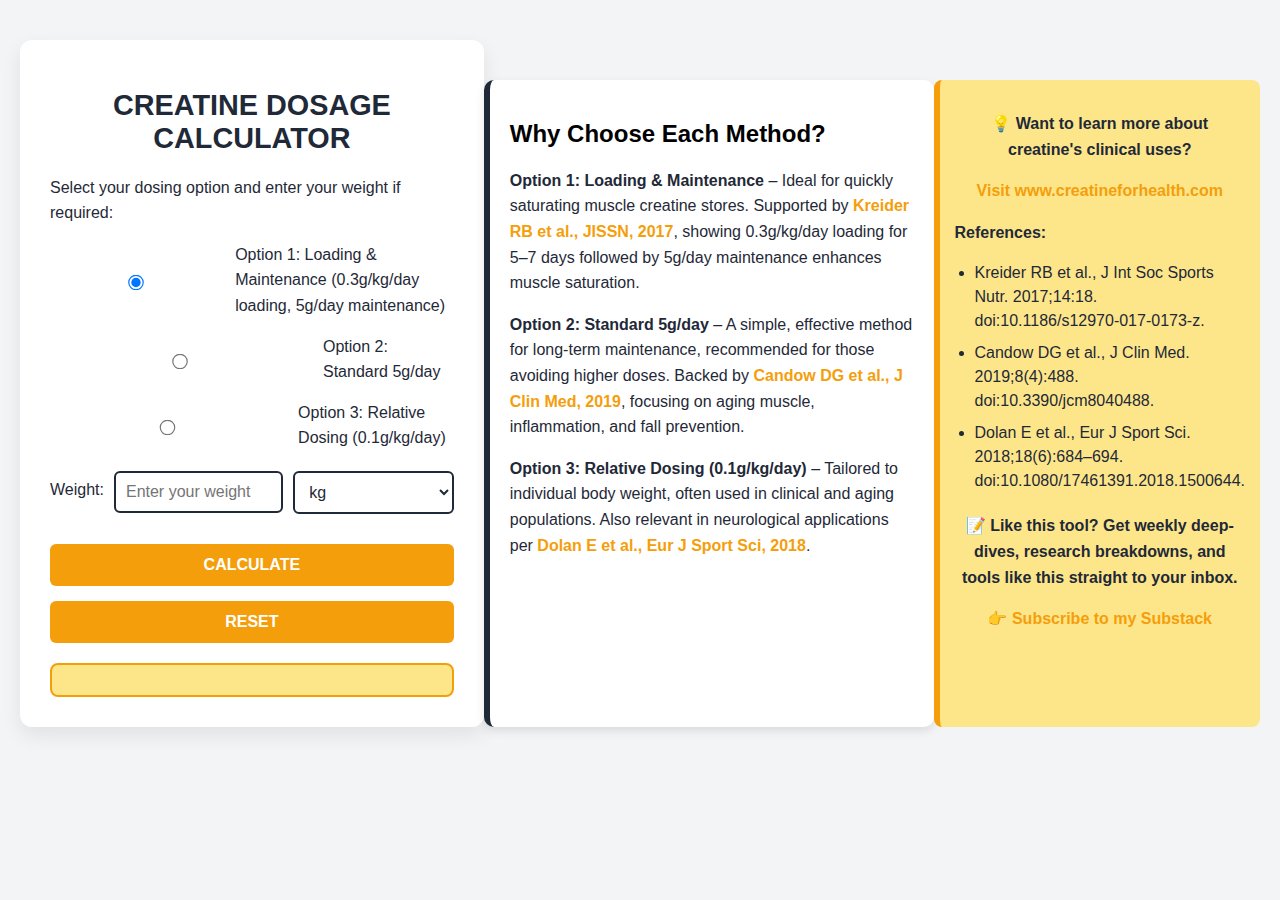
<file: index.html>
<!DOCTYPE html>
<html lang="en">
<head>
    <meta charset="UTF-8">
    <meta name="viewport" content="width=device-width, initial-scale=1.0">
    <title>Creatine Dosage Calculator</title>
    <link rel="stylesheet" href="styles.css">
</head>
<body>
    <div class="container">
        <h1>Creatine Dosage Calculator</h1>
        <p>Select your dosing option and enter your weight if required:</p>

        <div class="input-group">
            <input type="radio" id="option1" name="dosingOption" value="loadingMaintenance" checked onclick="toggleWeightInput()">
            <label for="option1">Option 1: Loading & Maintenance (0.3g/kg/day loading, 5g/day maintenance)</label>
        </div>

        <div class="input-group">
            <input type="radio" id="option2" name="dosingOption" value="standard" onclick="toggleWeightInput()">
            <label for="option2">Option 2: Standard 5g/day</label>
        </div>

        <div class="input-group">
            <input type="radio" id="option3" name="dosingOption" value="relative" onclick="toggleWeightInput()">
            <label for="option3">Option 3: Relative Dosing (0.1g/kg/day)</label>
        </div>

        <div id="weightInput" class="input-group">
            <label for="weight">Weight:</label>
            <input type="number" id="weight" min="1" step="0.1" placeholder="Enter your weight">
            <select id="unit">
                <option value="kg" selected>kg</option>
                <option value="lbs">lbs</option>
            </select>
        </div>

        <button onclick="calculateDosage()">Calculate</button>
        <button onclick="resetCalculator()">Reset</button>
        <div id="result"></div>
    </div>

    <div id="explanations" class="container">
        <h2>Why Choose Each Method?</h2>
        <p><strong>Option 1: Loading & Maintenance</strong> – Ideal for quickly saturating muscle creatine stores. Supported by <a href="https://pubmed.ncbi.nlm.nih.gov/28615996/" target="_blank">Kreider RB et al., JISSN, 2017</a>, showing 0.3g/kg/day loading for 5–7 days followed by 5g/day maintenance enhances muscle saturation.</p>
        <p><strong>Option 2: Standard 5g/day</strong> – A simple, effective method for long-term maintenance, recommended for those avoiding higher doses. Backed by <a href="https://pubmed.ncbi.nlm.nih.gov/30978926/" target="_blank">Candow DG et al., J Clin Med, 2019</a>, focusing on aging muscle, inflammation, and fall prevention.</p>
        <p><strong>Option 3: Relative Dosing (0.1g/kg/day)</strong> – Tailored to individual body weight, often used in clinical and aging populations. Also relevant in neurological applications per <a href="https://onlinelibrary.wiley.com/doi/10.1080/17461391.2018.1500644" target="_blank">Dolan E et al., Eur J Sport Sci, 2018</a>.</p>
    </div>

    <div id="suggestion">
        <p>💡 Want to learn more about creatine's clinical uses?</p>
        <p><a href="https://www.creatineforhealth.com" target="_blank">Visit www.creatineforhealth.com</a></p>
        <div id="references">
            <p><strong>References:</strong></p>
            <ul>
                <li><a href="https://pubmed.ncbi.nlm.nih.gov/28615996/" target="_blank">Kreider RB et al., J Int Soc Sports Nutr. 2017;14:18. doi:10.1186/s12970-017-0173-z.</a></li>
                <li><a href="https://pubmed.ncbi.nlm.nih.gov/30978926/" target="_blank">Candow DG et al., J Clin Med. 2019;8(4):488. doi:10.3390/jcm8040488.</a></li>
                <li><a href="https://onlinelibrary.wiley.com/doi/10.1080/17461391.2018.1500644" target="_blank">Dolan E et al., Eur J Sport Sci. 2018;18(6):684–694. doi:10.1080/17461391.2018.1500644.</a></li>
            </ul>
        </div>
        <div style="margin-top: 20px;">
            <p>📝 Like this tool? Get weekly deep-dives, research breakdowns, and tools like this straight to your inbox.</p>
            <p><a href="https://propstmetabolichealth.substack.com" target="_blank">👉 Subscribe to my Substack</a></p>
        </div>
    </div>

    <script>
        function toggleWeightInput() {
            const selectedOption = document.querySelector('input[name="dosingOption"]:checked').value;
            const weightInputDiv = document.getElementById('weightInput');
            weightInputDiv.style.display = (selectedOption === 'standard') ? 'none' : 'flex';
            document.getElementById('result').textContent = '';
        }

        function calculateDosage() {
            const selectedOption = document.querySelector('input[name="dosingOption"]:checked').value;
            const weight = parseFloat(document.getElementById('weight').value);
            const unit = document.getElementById('unit').value;
            let weightKg = weight;
            if (unit === 'lbs') {
                weightKg = weight / 2.20462;
            }
            let resultText = '';

            if (selectedOption === 'loadingMaintenance') {
                if (isNaN(weightKg) || weightKg <= 0) {
                    resultText = 'Please enter a valid weight.';
                } else {
                    const loadingDose = (weightKg * 0.3).toFixed(1);
                    resultText = `Loading Phase: ${loadingDose}g/day (divide into 4 doses) for 5-7 days.<br>Maintenance Phase: 5g/day thereafter.`;
                }
            } else if (selectedOption === 'standard') {
                resultText = 'Your recommended daily creatine dosage is 5g/day.';
            } else if (selectedOption === 'relative') {
                if (isNaN(weightKg) || weightKg <= 0) {
                    resultText = 'Please enter a valid weight.';
                } else {
                    const relativeDose = (weightKg * 0.1).toFixed(1);
                    resultText = `Your recommended daily creatine dosage is ${relativeDose}g/day.`;
                }
            }
            document.getElementById('result').innerHTML = resultText;
        }

        function resetCalculator() {
            document.getElementById('weight').value = '';
            document.getElementById('unit').value = 'kg';
            document.getElementById('option1').checked = true;
            document.getElementById('result').textContent = '';
            toggleWeightInput();
        }

        toggleWeightInput();
    </script>
</body>
</html>
</file>
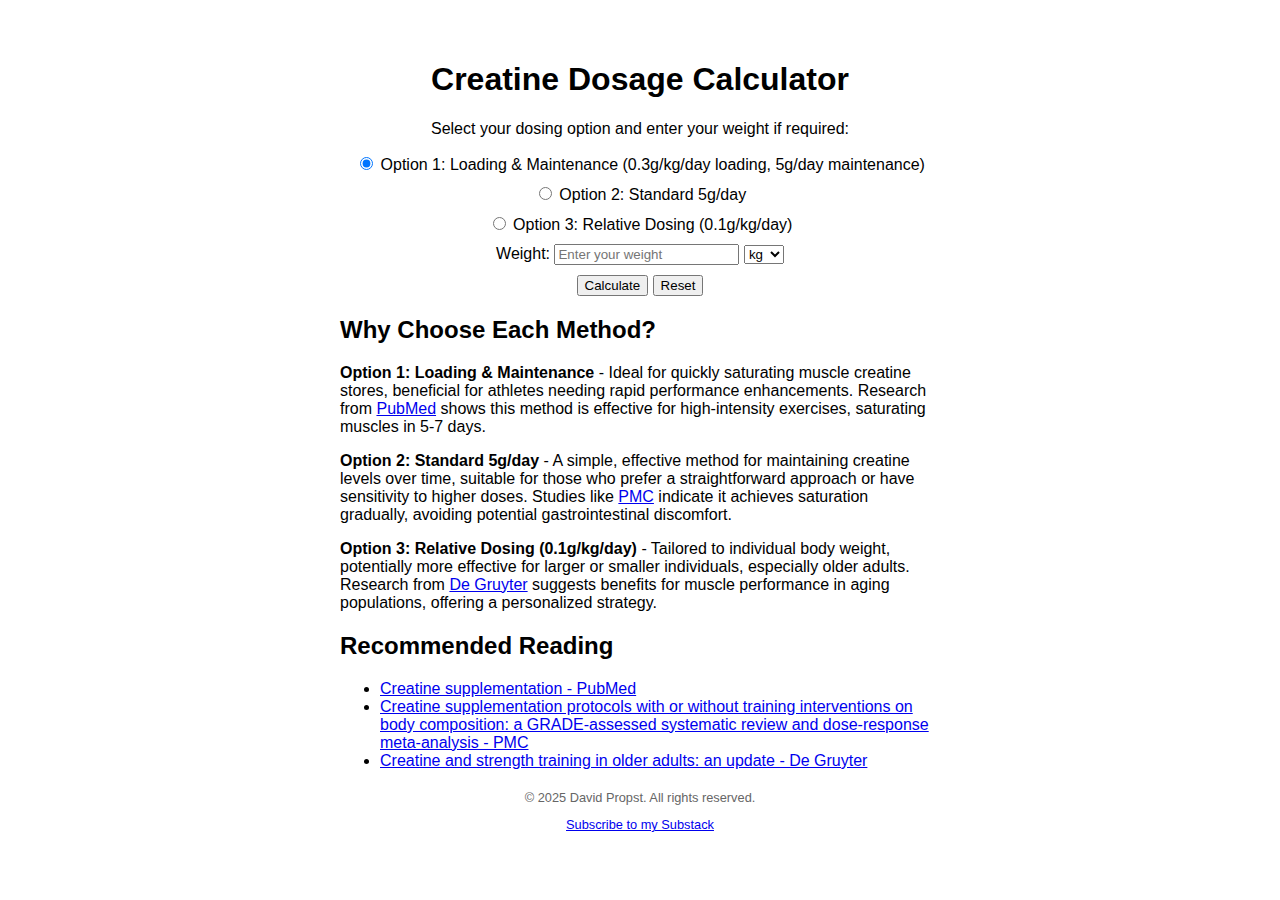
<file: creatine_calculator.html>
<!DOCTYPE html>
<html lang="en">
<head>
    <meta charset="UTF-8">
    <meta name="viewport" content="width=device-width, initial-scale=1.0">
    <title>Creatine Dosage Calculator</title>
    <style>
        body {
            font-family: Arial, sans-serif;
            max-width: 600px;
            margin: 20px auto;
            padding: 20px;
            text-align: center;
        }
        .input-group {
            margin: 10px 0;
        }
        #weightInput {
            display: none; /* Hidden by default, shown for options 1 and 3 */
        }
        #result {
            margin-top: 20px;
            font-weight: bold;
        }
        #explanations {
            margin-top: 20px;
            text-align: left;
        }
        #recommended-reading {
            margin-top: 20px;
            text-align: left;
        }
        footer {
            margin-top: 20px;
            font-size: 0.8em;
            color: #666;
        }
    </style>
</head>
<body>
    <h1>Creatine Dosage Calculator</h1>
    <p>Select your dosing option and enter your weight if required:</p>

    <div class="input-group">
        <input type="radio" id="option1" name="dosingOption" value="loadingMaintenance" checked onclick="toggleWeightInput()">
        <label for="option1">Option 1: Loading & Maintenance (0.3g/kg/day loading, 5g/day maintenance)</label>
    </div>
    <div class="input-group">
        <input type="radio" id="option2" name="dosingOption" value="standard" onclick="toggleWeightInput()">
        <label for="option2">Option 2: Standard 5g/day</label>
    </div>
    <div class="input-group">
        <input type="radio" id="option3" name="dosingOption" value="relative" onclick="toggleWeightInput()">
        <label for="option3">Option 3: Relative Dosing (0.1g/kg/day)</label>
    </div>

    <div id="weightInput" class="input-group">
        <label for="weight">Weight:</label>
        <input type="number" id="weight" min="1" step="0.1" placeholder="Enter your weight">
        <select id="unit">
            <option value="kg" selected>kg</option>
            <option value="lbs">lbs</option>
        </select>
    </div>

    <button onclick="calculateDosage()">Calculate</button>
    <button onclick="resetCalculator()">Reset</button>
    <div id="result"></div>

    <div id="explanations">
        <h2>Why Choose Each Method?</h2>
        <p><strong>Option 1: Loading & Maintenance</strong> - Ideal for quickly saturating muscle creatine stores, beneficial for athletes needing rapid performance enhancements. Research from <a href="https://pubmed.ncbi.nlm.nih.gov/23851411/" target="_blank">PubMed</a> shows this method is effective for high-intensity exercises, saturating muscles in 5-7 days.</p>
        <p><strong>Option 2: Standard 5g/day</strong> - A simple, effective method for maintaining creatine levels over time, suitable for those who prefer a straightforward approach or have sensitivity to higher doses. Studies like <a href="https://pmc.ncbi.nlm.nih.gov/articles/PMC11268231/" target="_blank">PMC</a> indicate it achieves saturation gradually, avoiding potential gastrointestinal discomfort.</p>
        <p><strong>Option 3: Relative Dosing (0.1g/kg/day)</strong> - Tailored to individual body weight, potentially more effective for larger or smaller individuals, especially older adults. Research from <a href="https://www.degruyter.com/document/doi/10.1515/teb-2024-0019/html?lang=en" target="_blank">De Gruyter</a> suggests benefits for muscle performance in aging populations, offering a personalized strategy.</p>
    </div>

    <div id="recommended-reading">
        <h2>Recommended Reading</h2>
        <ul>
            <li><a href="https://pubmed.ncbi.nlm.nih.gov/23851411/" target="_blank">Creatine supplementation - PubMed</a></li>
            <li><a href="https://pmc.ncbi.nlm.nih.gov/articles/PMC11268231/" target="_blank">Creatine supplementation protocols with or without training interventions on body composition: a GRADE-assessed systematic review and dose-response meta-analysis - PMC</a></li>
            <li><a href="https://www.degruyter.com/document/doi/10.1515/teb-2024-0019/html?lang=en" target="_blank">Creatine and strength training in older adults: an update - De Gruyter</a></li>
        </ul>
    </div>

    <footer>
        <p>© 2025 David Propst. All rights reserved.</p>
        <p><a href="https://propstmetabolichealth.substack.com/" target="_blank">Subscribe to my Substack</a></p>
    </footer>

    <script>
        // Show/hide weight input based on selected option
        function toggleWeightInput() {
            const selectedOption = document.querySelector('input[name="dosingOption"]:checked').value;
            const weightInputDiv = document.getElementById('weightInput');
            weightInputDiv.style.display = (selectedOption === 'standard') ? 'none' : 'block';
            document.getElementById('result').textContent = ''; // Clear result on option change
        }

        // Calculate dosage based on selected option
        function calculateDosage() {
            const selectedOption = document.querySelector('input[name="dosingOption"]:checked').value;
            const weight = parseFloat(document.getElementById('weight').value);
            const unit = document.getElementById('unit').value;
            let weightKg = weight;
            if (unit === 'lbs') {
                weightKg = weight / 2.20462;
            }
            let resultText = '';

            if (selectedOption === 'loadingMaintenance') {
                if (isNaN(weightKg) || weightKg <= 0) {
                    resultText = 'Please enter a valid weight.';
                } else {
                    const loadingDose = (weightKg * 0.3).toFixed(1);
                    const maintenanceDose = 5;
                    resultText = `Loading Phase: ${loadingDose}g/day (divide into 4 doses) for 5-7 days.<br>Maintenance Phase: ${maintenanceDose}g/day thereafter.`;
                }
            } else if (selectedOption === 'standard') {
                resultText = 'Your recommended daily creatine dosage is 5g/day.';
            } else if (selectedOption === 'relative') {
                if (isNaN(weightKg) || weightKg <= 0) {
                    resultText = 'Please enter a valid weight.';
                } else {
                    const relativeDose = (weightKg * 0.1).toFixed(1);
                    resultText = `Your recommended daily creatine dosage is ${relativeDose}g/day.`;
                }
            }

            document.getElementById('result').innerHTML = resultText;
        }

        // Reset calculator to initial state
        function resetCalculator() {
            document.getElementById('weight').value = '';
            document.getElementById('unit').value = 'kg';
            document.getElementById('option1').checked = true;
            document.getElementById('result').textContent = '';
            toggleWeightInput(); // Ensure weightInput is shown
        }

        // Initialize weight input visibility on page load
        toggleWeightInput();
    </script>
</body>
</html>
</file>
<file: styles.css>
/* === Global Styles === */
body {
    font-family: 'Lato', sans-serif;
    background-color: #F3F4F6; /* Light Gray */
    margin: 0;
    padding: 40px 20px;
    display: flex;
    justify-content: center;
}

.container {
    max-width: 700px;
    background-color: white;
    padding: 30px;
    border-radius: 12px;
    box-shadow: 0 8px 20px rgba(0, 0, 0, 0.08);
    width: 100%;
}

h1 {
    font-family: 'Montserrat', sans-serif;
    font-size: 1.8rem;
    color: #1F2937; /* Dark Blue */
    text-align: center;
    text-transform: uppercase;
}

p, label, li {
    font-size: 1rem;
    line-height: 1.6;
    color: #1F2937;
}

.input-group {
    display: flex;
    align-items: center;
    gap: 10px;
    margin: 15px 0;
    text-align: left;
}

input, select {
    padding: 10px;
    width: 100%;
    max-width: 250px;
    margin-top: 5px;
    font-size: 1rem;
    border: 2px solid #1F2937;
    border-radius: 6px;
    background-color: white;
    color: #1F2937;
}

input[type="radio"] {
    transform: scale(1.2);
    margin-right: 8px;
}

button {
    margin-top: 15px;
    padding: 12px 20px;
    width: 100%;
    background: #F59E0B; /* Orange Accent */
    color: white;
    font-weight: bold;
    font-size: 1rem;
    border: none;
    border-radius: 6px;
    cursor: pointer;
    transition: 0.3s;
    text-transform: uppercase;
    font-family: 'Montserrat', sans-serif;
}

button:hover {
    background: #d97706;
    transform: scale(1.05);
}

#result {
    margin-top: 20px;
    font-size: 1.2rem;
    font-weight: bold;
    color: #1F2937;
    background: #FDE68A;
    padding: 15px;
    border-radius: 8px;
    text-align: center;
    border: 2px solid #F59E0B;
}

#explanations, #recommended-reading {
    margin-top: 40px;
    background-color: white;
    padding: 20px;
    border-radius: 10px;
    box-shadow: 0 4px 10px rgba(0, 0, 0, 0.1);
    border-left: 6px solid #1F2937;
}

#suggestion {
    margin-top: 40px;
    padding: 15px;
    background-color: #FDE68A;
    border-left: 6px solid #F59E0B;
    text-align: center;
    font-size: 1rem;
    font-weight: bold;
    border-radius: 8px;
    max-width: 700px;
    margin-left: auto;
    margin-right: auto;
}

#references {
    text-align: left;
    font-size: 0.9rem;
    margin-top: 15px;
}

#references ul {
    padding-left: 20px;
    margin-top: 10px;
}

#references li {
    margin-bottom: 8px;
    line-height: 1.5;
}

#references a {
    color: #1F2937;
    font-weight: normal;
    text-decoration: none;
}

#references a:hover {
    color: #F59E0B;
    text-decoration: underline;
}

/* === Link Styles === */
a {
    color: #F59E0B;
    text-decoration: none;
    font-weight: bold;
}

a:hover {
    text-decoration: underline;
}

/* === Footer === */
footer {
    margin-top: 40px;
    text-align: center;
    font-size: 0.9em;
    color: #666;
}
</file>
